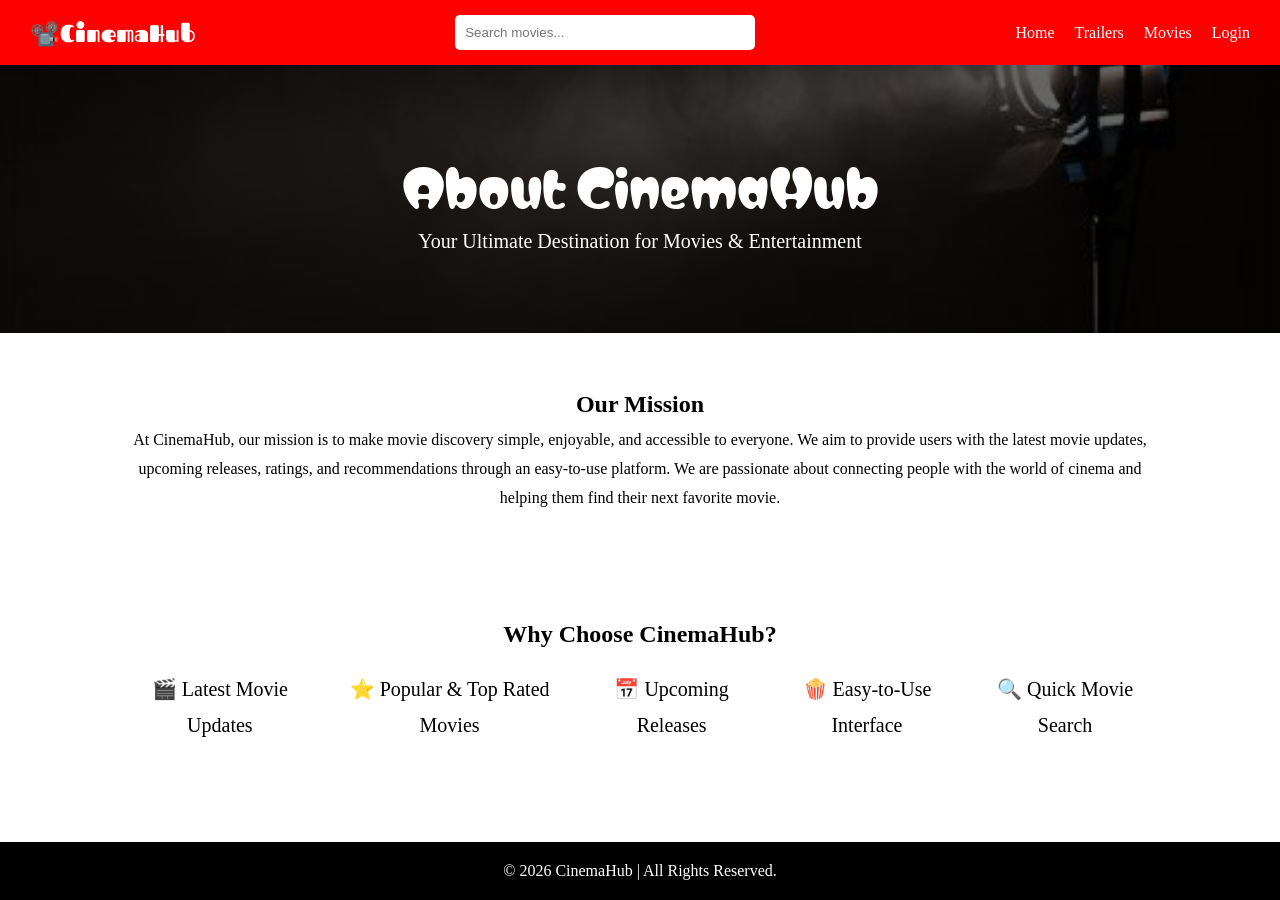
<file: index.html>
<!DOCTYPE html>
<html lang="en">

<head>
    <meta charset="UTF-8">
    <meta name="viewport" content="width=device-width, initial-scale=1.0">
    <title>📽️CinemaHub</title>
    <link rel="stylesheet" href="index.css">
    <link rel="preconnect" href="https://fonts.googleapis.com">
    <link rel="preconnect" href="https://fonts.gstatic.com" crossorigin>
    <link href="https://fonts.googleapis.com/css2?family=Fascinate&family=Luckiest+Guy&display=swap" rel="stylesheet">
    <link rel="preconnect" href="https://fonts.googleapis.com">
    <link rel="preconnect" href="https://fonts.gstatic.com" crossorigin>
    <link href="https://fonts.googleapis.com/css2?family=Fascinate&family=Luckiest+Guy&family=Matemasie&display=swap"
        rel="stylesheet">
        <link rel="stylesheet" href="responsive.css">
</head>

<body>
    <div class="header">
        <nav>
            <h1 class="fascinate-regular">📽️CinemaHub</h1>
            <input type="search" placeholder="Search movies..." id="searchInput">
            <ul>
                <li><a href="index.html">Home</a></li>
                <li><a href="trailers.html">Trailers</a></li>
                <li><a href="movies.html">Movies</a></li>
                <li><a href="login.html">Login</a></li>

            </ul>
        </nav>
    </div>
    <div class="hero">
        <h1 class="matemasie-regular">About CinemaHub</h1>
        <p>Your Ultimate Destination for Movies & Entertainment</p>
    </div>
    <section class="mission">
        <h2>Our Mission</h2>
        <p>
            At CinemaHub, our mission is to make movie discovery simple, enjoyable,
            and accessible to everyone. We aim to provide users with the latest
            movie updates, upcoming releases, ratings, and recommendations through
            an easy-to-use platform. We are passionate about connecting people with
            the world of cinema and helping them find their next favorite movie.
        </p>
    </section>
    <section class="why">
        <h2>Why Choose CinemaHub?</h2>

        <ul>
            <li>🎬 Latest Movie Updates</li>
            <li>⭐ Popular & Top Rated Movies</li>
            <li>📅 Upcoming Releases</li>
            <li>🍿 Easy-to-Use Interface</li>
            <li>🔍 Quick Movie Search</li>
        </ul>
    </section>
    <footer>
        <p>&copy; 2026 CinemaHub | All Rights Reserved.</p>
    </footer>
</body>

</html>
</file>
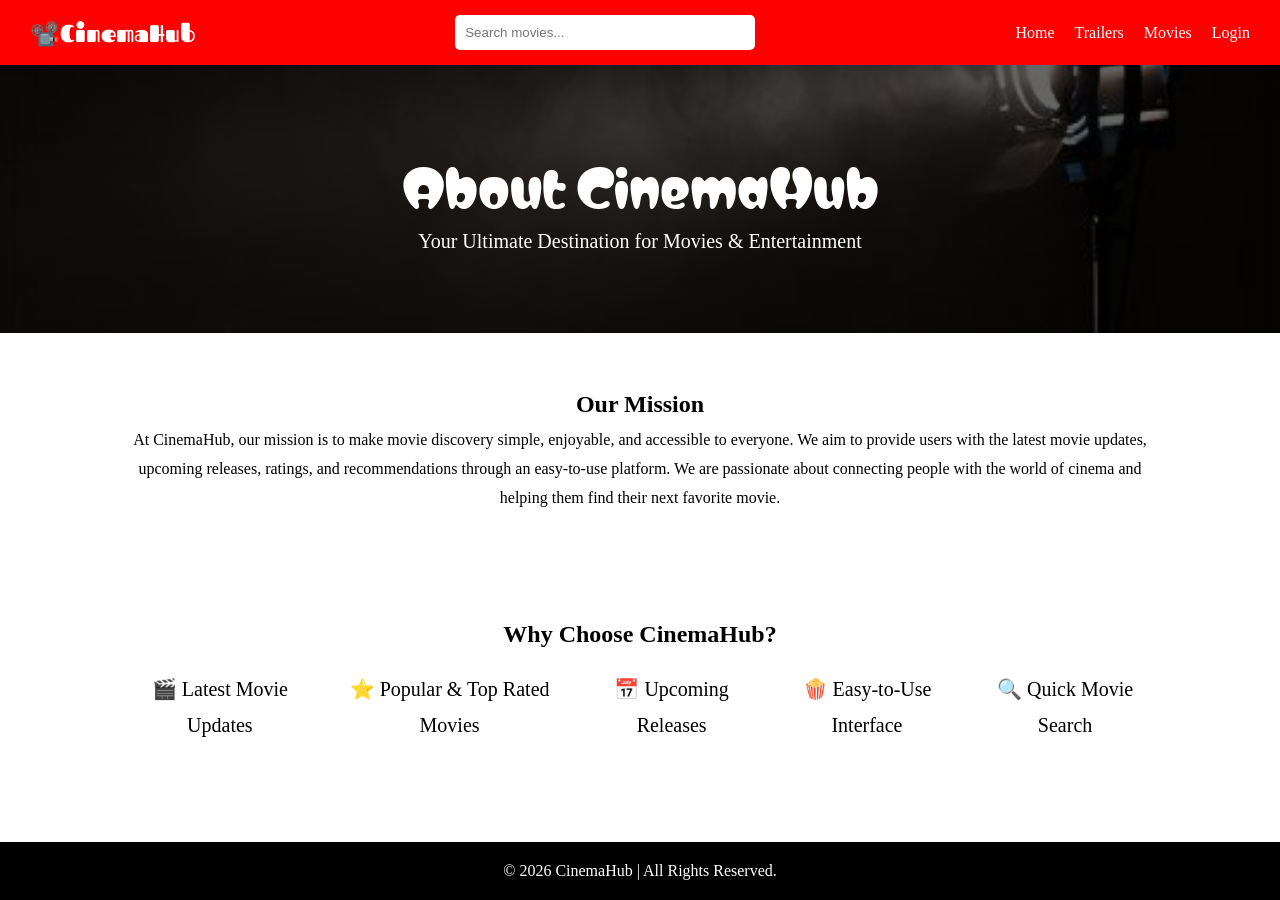
<file: about.html>
<!DOCTYPE html>
<html lang="en">

<head>
    <meta charset="UTF-8">
    <meta name="viewport" content="width=device-width, initial-scale=1.0">
    <title>📽️CinemaHub</title>
    <link rel="stylesheet" href="about.css">
    <link rel="preconnect" href="https://fonts.googleapis.com">
    <link rel="preconnect" href="https://fonts.gstatic.com" crossorigin>
    <link href="https://fonts.googleapis.com/css2?family=Fascinate&family=Luckiest+Guy&display=swap" rel="stylesheet">
    <link rel="preconnect" href="https://fonts.googleapis.com">
    <link rel="preconnect" href="https://fonts.gstatic.com" crossorigin>
    <link href="https://fonts.googleapis.com/css2?family=Fascinate&family=Luckiest+Guy&family=Matemasie&display=swap"
        rel="stylesheet">
        <link rel="stylesheet" href="responsive.css">
</head>

<body>
    <div class="header">
        <nav>
            <h1 class="fascinate-regular">📽️CinemaHub</h1>
            <input type="search" placeholder="Search movies..." id="searchInput">
            <ul>
                <li><a href="about.html">Home</a></li>
                <li><a href="trailers.html">Trailers</a></li>
                <li><a href="movies.html">Movies</a></li>
                <li><a href="login.html">Login</a></li>

            </ul>
        </nav>
    </div>
    <div class="hero">
        <h1 class="matemasie-regular">About CinemaHub</h1>
        <p>Your Ultimate Destination for Movies & Entertainment</p>
    </div>
    <section class="mission">
        <h2>Our Mission</h2>
        <p>
            At CinemaHub, our mission is to make movie discovery simple, enjoyable,
            and accessible to everyone. We aim to provide users with the latest
            movie updates, upcoming releases, ratings, and recommendations through
            an easy-to-use platform. We are passionate about connecting people with
            the world of cinema and helping them find their next favorite movie.
        </p>
    </section>
    <section class="why">
        <h2>Why Choose CinemaHub?</h2>

        <ul>
            <li>🎬 Latest Movie Updates</li>
            <li>⭐ Popular & Top Rated Movies</li>
            <li>📅 Upcoming Releases</li>
            <li>🍿 Easy-to-Use Interface</li>
            <li>🔍 Quick Movie Search</li>
        </ul>
    </section>
    <footer>
        <p>&copy; 2026 CinemaHub | All Rights Reserved.</p>
    </footer>
</body>

</html>
</file>
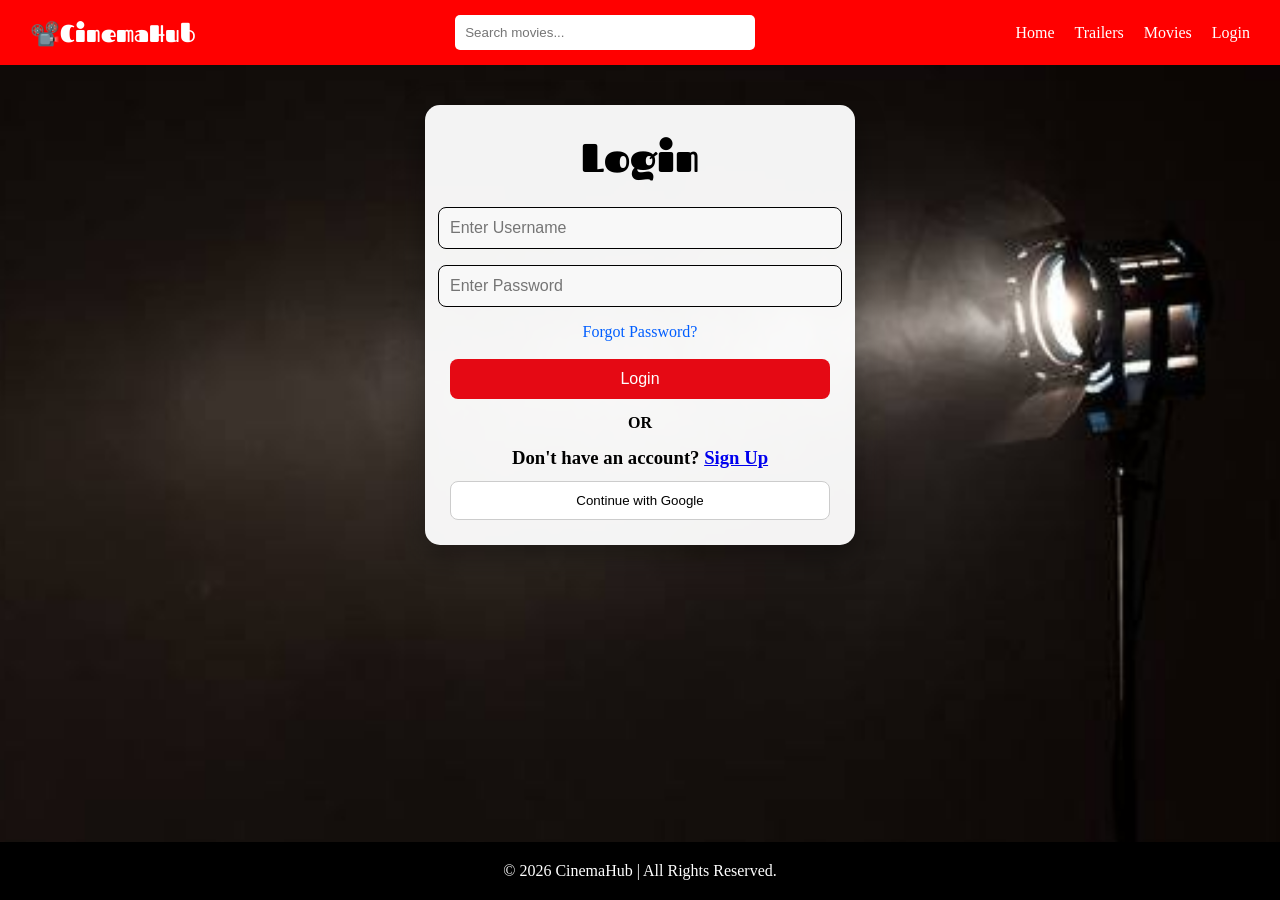
<file: login.html>
<!DOCTYPE html>
<html lang="en">

<head>
    <meta charset="UTF-8">
    <meta name="viewport" content="width=device-width, initial-scale=1.0">
    <title>Login - CinemaHub</title>

    <link rel="stylesheet" href="index.css">
    <link rel="stylesheet" href="login.css">

    <link rel="preconnect" href="https://fonts.googleapis.com">
    <link rel="preconnect" href="https://fonts.gstatic.com" crossorigin>

    <link href="https://fonts.googleapis.com/css2?family=Fascinate&family=Luckiest+Guy&display=swap" rel="stylesheet">
<link rel="stylesheet" href="responsive.css">
</head>

<body>

    <div class="header">
        <nav>
            <h1 class="fascinate-regular">📽️CinemaHub</h1>

            <input type="search" placeholder="Search movies..." id="searchInput">

            <ul>
                <li><a href="index.html">Home</a></li>
                <li><a href="trailers.html">Trailers</a></li>
                <li><a href="movies.html">Movies</a></li>
                <li><a href="login.html">Login</a></li>
            </ul>
        </nav>
    </div>

    <div class="container">

        <div class="login-page">
            <h1>Login</h1>
        </div>

        <input type="text" placeholder="Enter Username">

        <input type="password" placeholder="Enter Password">

        <div class="forgot-password">
            <a href="#">Forgot Password?</a>
        </div>

        <button class="login-btn">Login</button>

        <div class="divide">
            <span>OR</span>
        </div>

        <div class="signup-button">
            <h3>
                Don't have an account?
                <a href="#">Sign Up</a>
            </h3>
        </div>

        <button class="google-btn">
            Continue with Google
        </button>

    </div>

    <footer>
        <p>&copy; 2026 CinemaHub | All Rights Reserved.</p>
    </footer>

</body>

</html>
</file>
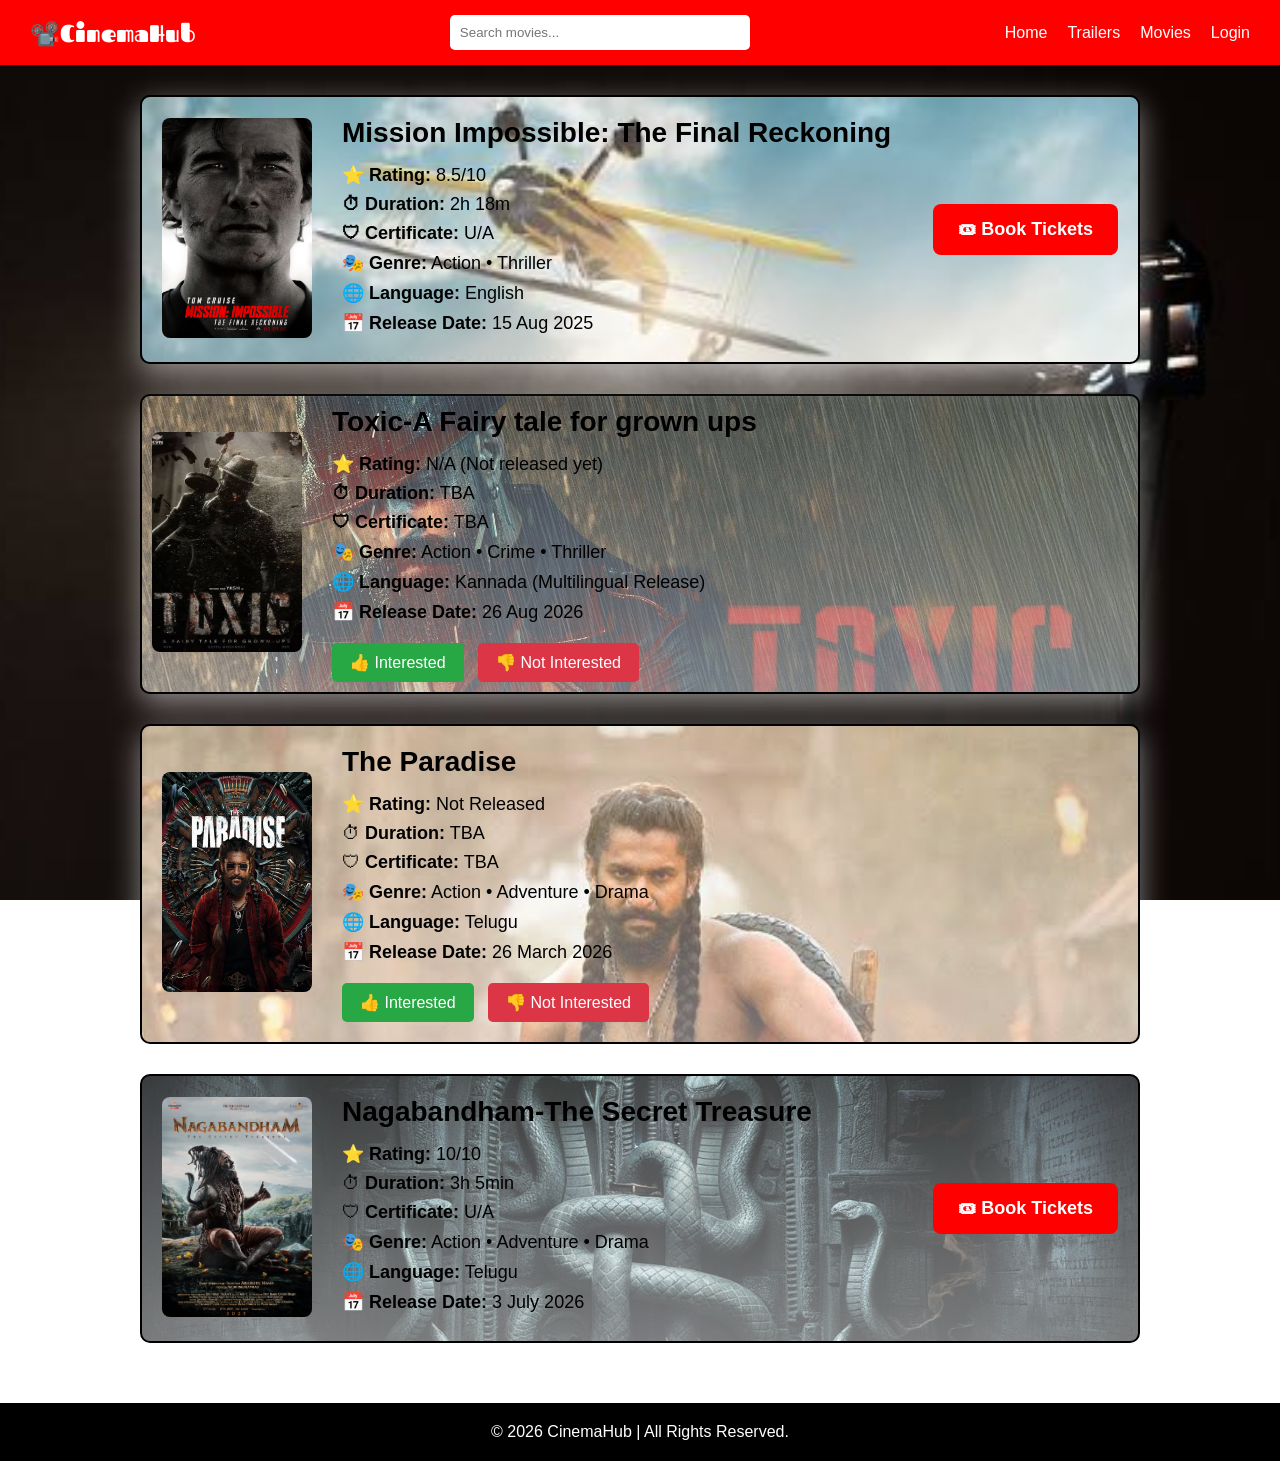
<file: movies.html>
<!DOCTYPE html>
<html lang="en">

<head>
    <meta charset="UTF-8">
    <meta name="viewport" content="width=device-width, initial-scale=1.0">
    <title>Movies - CinemaHub</title>
    <link rel="stylesheet" href="index.css">
    <link rel="stylesheet" href="movies.css">
    <link rel="preconnect" href="https://fonts.googleapis.com">
    <link rel="preconnect" href="https://fonts.gstatic.com" crossorigin>
    <link href="https://fonts.googleapis.com/css2?family=Fascinate&family=Luckiest+Guy&display=swap" rel="stylesheet">
<link rel="stylesheet" href="responsive.css">
</head>

<body>
    <div class="header">
        <nav>
            <h1 class="fascinate-regular">📽️CinemaHub</h1>
            <input type="search" placeholder="Search movies..." id="searchInput">
            <ul>
                <li><a href="index.html">Home</a></li>
                <li><a href="trailers.html">Trailers</a></li>
                <li><a href="movies.html">Movies</a></li>
                <li><a href="login.html">Login</a></li>

            </ul>
        </nav>
    </div>

    <div class="movie-card1">

        <div class="poster">
            <img src="images/mission.jpg" alt="Movie Poster">
        </div>

        <div class="details">
            <h2>Mission Impossible: The Final Reckoning</h2>

            <p><strong>⭐ Rating:</strong> 8.5/10</p>
            <p><strong>⏱ Duration:</strong> 2h 18m</p>
            <p><strong>🛡 Certificate:</strong> U/A</p>
            <p><strong>🎭 Genre:</strong> Action • Thriller</p>
            <p><strong>🌐 Language:</strong> English</p>
            <p><strong>📅 Release Date:</strong> 15 Aug 2025</p>

           
        </div>

        <div class="book">
            <button>🎟 Book Tickets</button>
        </div>

    </div>


    <div class="movie-card2">

        <div class="poster">
            <img src="images/toxic.jpg" alt="Movie Poster">
        </div>

        <div class="details">
            <h2>Toxic-A Fairy tale for grown ups</h2>

            <p><strong>⭐ Rating:</strong> N/A (Not released yet)</p>
            <p><strong>⏱ Duration:</strong> TBA</p>
            <p><strong>🛡 Certificate:</strong> TBA</p>
            <p><strong>🎭 Genre:</strong> Action • Crime • Thriller</p>
            <p><strong>🌐 Language:</strong> Kannada (Multilingual Release)</p>
            <p><strong>📅 Release Date:</strong> 26 Aug 2026</p>

            <div class="buttons">
                <button class="interest">👍 Interested</button>
                <button class="not-interest">👎 Not Interested</button>
            </div>
        </div>

      


    </div>

    <div class="movie-card3">

        <div class="poster">
            <img src="images/paradise.jpg" alt="Movie Poster">
        </div>

        <div class="details">
            <h2>The Paradise</h2>

            <p>⭐ <b>Rating:</b> Not Released</p>
            <p>⏱ <b>Duration:</b> TBA</p>
            <p>🛡 <b>Certificate:</b> TBA</p>
            <p>🎭 <b>Genre:</b> Action • Adventure • Drama</p>
            <p>🌐 <b>Language:</b> Telugu</p>
            <p>📅 <b>Release Date:</b> 26 March 2026</p>

            <div class="buttons">
                <button class="interest">👍 Interested</button>
                <button class="not-interest">👎 Not Interested</button>
            </div>
        </div>

        

    </div>

    <div class="movie-card4">

        <div class="poster">
            <img src="images/nagabandham.jpg" alt="Movie Poster">
        </div>

        <div class="details">
            <h2>Nagabandham-The Secret Treasure</h2>

            <p>⭐ <b>Rating:</b> 10/10</p>
            <p>⏱ <b>Duration:</b> 3h 5min</p>
            <p>🛡 <b>Certificate:</b> U/A</p>
            <p>🎭 <b>Genre:</b> Action • Adventure • Drama</p>
            <p>🌐 <b>Language:</b> Telugu</p>
            <p>📅 <b>Release Date:</b> 3 July 2026</p>

           
        </div>

        <div class="book">
            <button>🎟 Book Tickets</button>
        </div>


    </div>

     <footer>
        <p>&copy; 2026 CinemaHub | All Rights Reserved.</p>
    </footer>
</body>

</html>
</file>
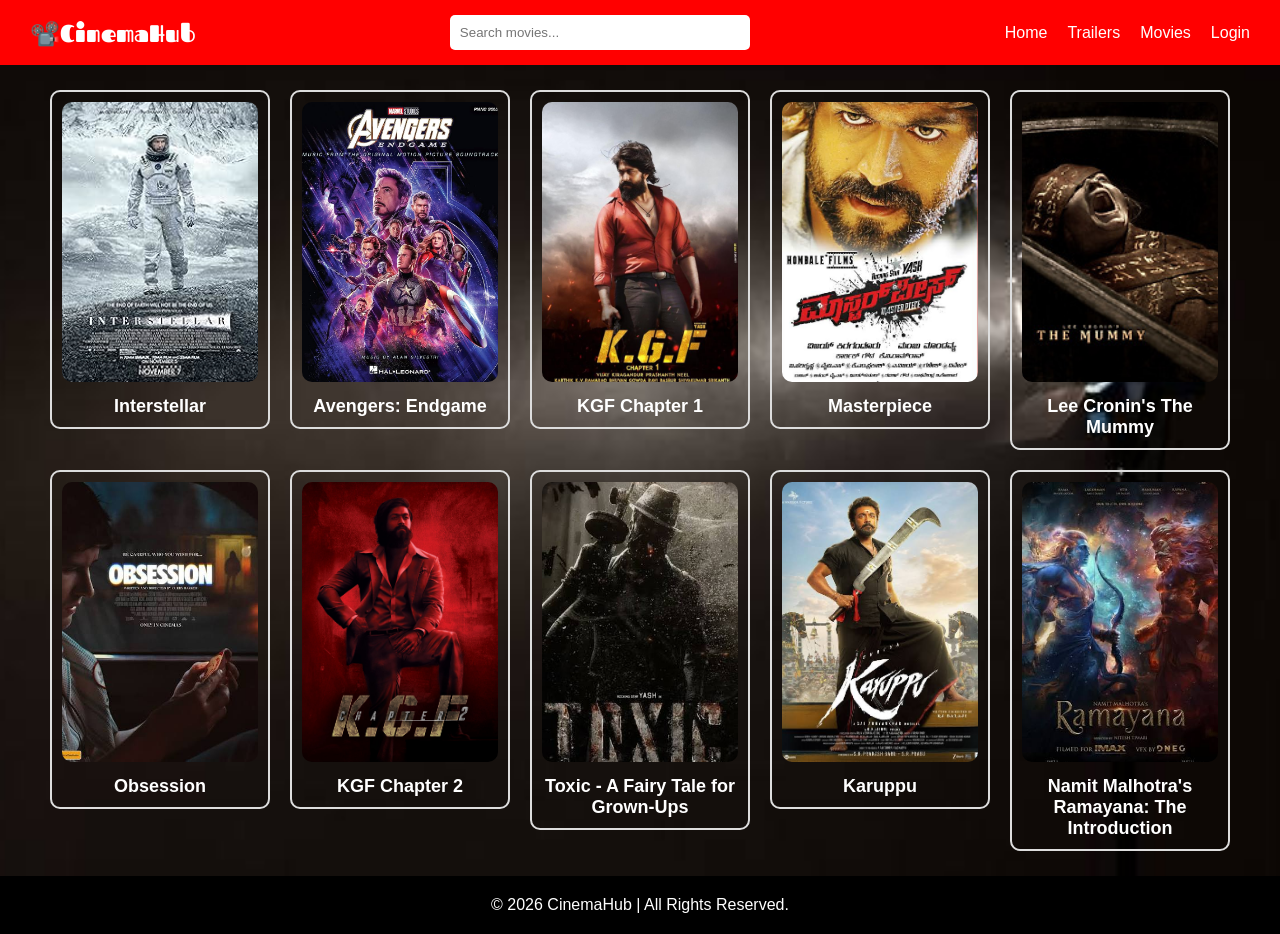
<file: trailers.html>
<!DOCTYPE html>
<html lang="en">

<head>
    <meta charset="UTF-8">
    <meta name="viewport" content="width=device-width, initial-scale=1.0">
    <title>Trailers - CinemaHub</title>
    <link rel="stylesheet" href="index.css">
    <link rel="stylesheet" href="trailers.css">
    <link rel="preconnect" href="https://fonts.googleapis.com">
    <link rel="preconnect" href="https://fonts.gstatic.com" crossorigin>
    <link href="https://fonts.googleapis.com/css2?family=Fascinate&family=Luckiest+Guy&display=swap" rel="stylesheet">
    <link rel="stylesheet" href="responsive.css">
</head>

<body>
    <div class="header">
        <nav>
            <h1 class="fascinate-regular">📽️CinemaHub</h1>
            <input type="search" placeholder="Search movies..." id="searchInput">
            <ul>
                <li><a href="index.html">Home</a></li>
                <li><a href="trailers.html">Trailers</a></li>
                <li><a href="movies.html">Movies</a></li>
                <li><a href="login.html">Login</a></li>

            </ul>
        </nav>
    </div>
    <div class="movies-container">

        <div class="movie-card">
            <a href="https://youtu.be/zSWdZVtXT7E?si=Rh7zmFLlmH-7F7C2" target="_blank">
                <img src="images/interstellar.jpg" alt="Interstellar">
            </a>
            <h3>Interstellar</h3>
        </div>

        <div class="movie-card">
            <a href="https://youtu.be/TcMBFSGVi1c?si=Ap93hCdmaJjwX0XD" target="_blank">
                <img src="images/endgame.jpg" alt="Endgame">
            </a>
            <h3>Avengers: Endgame</h3>
        </div>

        <div class="movie-card">
            <a href="https://youtu.be/qXgF-iJ_ezE?si=OY556lMPvOY6PLmp" target="_blank">
                <img src="images/kgf1.jpg" alt="KGF1">
            </a>
            <h3>KGF Chapter 1</h3>
        </div>

        <div class="movie-card">
            <a href="https://youtu.be/q6GlT_eJKmc?si=NuytmUW1XndqOsqM" target="_blank">
                <img src="images/masterpiece.jpg" alt="masterpeice">
            </a>
            <h3>Masterpiece</h3>
        </div>

        <div class="movie-card">
            <a href="https://youtu.be/XJ0uv-phsDk?si=pffqRQXHPrtDcK7_" target="_blank">
                <img src="images/Lee Cronin's The Mummy.jpg" alt="The Mummy">
            </a>
            <h3>Lee Cronin's The Mummy</h3>
        </div>

        <div class="movie-card">
            <a href="https://youtu.be/QparPBLUeEI?si=Xyv28sC-lxtsIjRp" target="_blank">
                <img src="images/Obsession.jpg" alt="Obsession">
            </a>
            <h3>Obsession</h3>
        </div>

        <div class="movie-card">
            <a href="https://youtu.be/jQsE85cI384?si=AnHXzzB5BWUAa0_u" target="_blank">
                <img src="images/kgf2.jpg" alt="KGF Chapter 2">
            </a>
            <h3>KGF Chapter 2</h3>
        </div>

        <div class="movie-card">
            <a href="https://youtu.be/LYK5ETKbODE?si=PEhaMpEJjYs84anT" target="_blank">
                <img src="images/toxic.jpg" alt="Toxic">
            </a>
            <h3>Toxic - A Fairy Tale for Grown-Ups</h3>
        </div>

        <div class="movie-card">
            <a href="https://youtu.be/JpVl_-1YgIo?si=IzIi6vU3D7K0iQME" target="_blank">
                <img src="images/Karuppu.jpg" alt="Karuppu">
            </a>
            <h3>Karuppu</h3>
        </div>

        <div class="movie-card">
            <a href="https://youtu.be/gzUu-FJ7s-Y?si=8T3xlkkOuwLrNhK1" target="_blank">
                <img src="images/Ramayan.jpg" alt="Ramayan">
            </a>
            <h3>Namit Malhotra's Ramayana: The Introduction</h3>
        </div>
    </div>
    <footer>
        <p>&copy; 2026 CinemaHub | All Rights Reserved.</p>
    </footer>
</body>

</html>
</file>
<file: index.css>
* {
    padding: 0;
    margin: 0;
}

nav {
    background-color: #ff0000;
    color: #ffffff;
    padding: 15px 30px;

    display: flex;
    justify-content: space-between;
    align-items: center;
}

h1 {
    font-family: "Fascinate", system-ui;
    font-weight: 400;
    margin: 0;
}

ul {
    list-style: none;
    display: flex;
    gap: 20px;
    margin: 0;
    padding: 0;
}

nav a {
    text-decoration: none;
    color: #ffffff;
}

nav a:hover {
    color: yellow;
    transition: 0.3s;
}

.hero {
    background: linear-gradient(rgba(0, 0, 0, 0.6), rgba(0, 0, 0, 0.6)),
        url("images/cinema.jpg");
    background-size: cover;
    background-position: center;
    background-repeat: no-repeat;
    color: white;
    text-align: center;
    padding: 80px 20px;
}

.hero h1 {
    font-size: 50px;
}

.hero p {
    font-size: 20px;
    margin-top: 10px;
}

.matemasie-regular {
    font-family: "Matemasie", sans-serif;
    font-weight: 400;
    font-style: normal;
}

.mission,
.why {
    width: 80%;
    margin: 50px auto;
    text-align: center;
    line-height: 1.8;
}

.why ul {
    list-style: none;
    padding: 0;
}

.why li {
    margin: 15px 0;
    font-size: 20px;
}

footer {
    background: black;
    color: white;
    text-align: center;
    padding: 20px;
    margin-top: 60px;
}

#searchInput {
    padding: 10px;
    width: 300px;
    border: none;
    border-radius: 5px;
}
main {
    flex: 1;
}
html, body {
    height: 100%;
}

body {
    min-height: 100vh;
    display: flex;
    flex-direction: column;
}

main {
    flex: 1;
}

footer {
    background: black;
    color: white;
    text-align: center;
    padding: 20px;
    margin-top: auto;
}
</file>
<file: responsive.css>
/* ================================================= */
/* TABLET / SMALL LAPTOP */
/* ================================================= */

@media screen and (max-width: 992px) {

    /* ============================= */
    /* NAVBAR */
    /* ============================= */

    nav {
        flex-wrap: wrap;
        justify-content: space-between;
        gap: 15px;
        padding: 15px 20px;
    }

    #searchInput {
        width: 250px;
        max-width: 40%;
    }

    nav ul {
        display: flex;
        flex-wrap: wrap;
        justify-content: center;
        gap: 15px;
    }


    /* ============================= */
    /* MOVIES PAGE */
    /* ============================= */

    .movie-card1,
    .movie-card2,
    .movie-card3,
    .movie-card4 {
        width: 90%;
        flex-direction: column;
        text-align: center;
        padding: 20px;
    }

    .details {
        margin-left: 0;
        margin-top: 20px;
    }

    .book {
        margin-top: 20px;
    }


    /* ============================= */
    /* LOGIN */
    /* ============================= */

    .container {
        width: 90%;
        max-width: 400px;
    }


    /* ============================= */
    /* HERO */
    /* ============================= */

    .hero h1 {
        font-size: 40px;
    }

    .hero p {
        font-size: 18px;
    }
}


/* ================================================= */
/* MOBILE */
/* ================================================= */

@media screen and (max-width: 600px) {

    /* ============================= */
    /* FIXED HEADER */
    /* ============================= */

    .header {
        position: fixed;
        top: 0;
        left: 0;
        width: 100%;
        z-index: 1000;
    }

    body {
        padding-top: 145px;
    }


    /* ============================= */
    /* MOBILE NAVBAR */
    /* ============================= */

    nav {
        flex-direction: row;
        flex-wrap: wrap;
        justify-content: center;
        align-items: center;
        gap: 8px;
        padding: 10px;
    }

    nav h1 {
        width: 100%;
        text-align: center;
        font-size: 27px;
        margin: 0;
    }

    #searchInput {
        width: 100%;
        max-width: 250px;
        padding: 8px;
    }

    nav ul {
        width: 100%;
        display: flex;
        flex-direction: row;
        justify-content: center;
        align-items: center;
        flex-wrap: wrap;
        gap: 12px;
        margin: 0;
        padding: 0;
    }

    nav ul li {
        list-style: none;
    }

    nav ul li a {
        font-size: 14px;
    }


    /* ============================= */
    /* HERO */
    /* ============================= */

    .hero {
        padding: 50px 15px;
    }

    .hero h1 {
        font-size: 32px;
    }

    .hero p {
        font-size: 16px;
    }


    /* ============================= */
    /* ABOUT SECTIONS */
    /* ============================= */

    .mission,
    .why {
        width: 95%;
    }

    .why li {
        font-size: 16px;
    }


    /* ============================= */
    /* TRAILER CARDS */
    /* ============================= */

    .movies-container {
        background: transparent;
        margin: 20px 15px;
        gap: 20px;
    }

    .movie-card {
        flex-basis: 100%;
        max-width: 350px;
    }

    .movie-card img {
        height: auto;
        max-height: 400px;
        object-fit: cover;
    }


    /* ============================= */
    /* MOVIES PAGE */
    /* ============================= */

    .movie-card1,
    .movie-card2,
    .movie-card3,
    .movie-card4 {
        width: 95%;
        flex-direction: column;
        text-align: center;
        padding: 15px;
    }

    /* CENTER POSTER */

    .poster {
        width: 100%;
        display: flex;
        justify-content: center;
        align-items: center;
    }

    .poster img {
        display: block;
        width: 120px;
        height: 180px;
        object-fit: cover;
        margin: 0 auto;
    }


    /* MOVIE DETAILS */

    .details {
        margin-left: 0;
        margin-top: 20px;
        text-align: center;
    }

    .details h2 {
        font-size: 22px;
    }

    .details p {
        font-size: 15px;
    }


    /* BUTTONS */

    .buttons {
        display: flex;
        flex-direction: column;
        gap: 10px;
    }

    .buttons button,
    .book button {
        width: 100%;
    }


    /* ============================= */
    /* LOGIN PAGE */
    /* ============================= */

    .container {
        position: relative;
        top: auto;
        left: auto;
        transform: none;

        width: 90%;
        max-width: 400px;

        margin: 30px auto 60px;
        padding: 22px;
    }

    .login-page h1 {
        font-size: 35px;
        margin-bottom: 12px;
    }

    .container input {
        padding: 10px;
        margin: 7px 0;
    }

    .login-btn,
    .google-btn {
        padding: 10px;
    }

    .divide {
        margin: 13px 0;
    }


    /* ============================= */
    /* FOOTER */
    /* ============================= */

    footer {
        position: relative;
        width: 100%;
        margin-top: auto;
        padding: 20px;
    }
}
</file>
<file: about.css>
* {
    padding: 0;
    margin: 0;
}

nav {
    background-color: #ff0000;
    color: #ffffff;
    padding: 15px 30px;

    display: flex;
    justify-content: space-between;
    align-items: center;
}

h1 {
    font-family: "Fascinate", system-ui;
    font-weight: 400;
    margin: 0;
}

ul {
    list-style: none;
    display: flex;
    gap: 20px;
    margin: 0;
    padding: 0;
}

nav a {
    text-decoration: none;
    color: #ffffff;
}

nav a:hover {
    color: yellow;
    transition: 0.3s;
}

.hero {
    background: linear-gradient(rgba(0, 0, 0, 0.6), rgba(0, 0, 0, 0.6)),
        url("images/cinema.jpg");
    background-size: cover;
    background-position: center;
    background-repeat: no-repeat;
    color: white;
    text-align: center;
    padding: 80px 20px;
}

.hero h1 {
    font-size: 50px;
}

.hero p {
    font-size: 20px;
    margin-top: 10px;
}

.matemasie-regular {
    font-family: "Matemasie", sans-serif;
    font-weight: 400;
    font-style: normal;
}

.mission,
.why {
    width: 80%;
    margin: 50px auto;
    text-align: center;
    line-height: 1.8;
}

.why ul {
    list-style: none;
    padding: 0;
}

.why li {
    margin: 15px 0;
    font-size: 20px;
}

footer {
    background: black;
    color: white;
    text-align: center;
    padding: 20px;
    margin-top: 60px;
}

#searchInput {
    padding: 10px;
    width: 300px;
    border: none;
    border-radius: 5px;
}
main {
    flex: 1;
}
html, body {
    height: 100%;
}

body {
    min-height: 100vh;
    display: flex;
    flex-direction: column;
}

main {
    flex: 1;
}

footer {
    background: black;
    color: white;
    text-align: center;
    padding: 20px;
    margin-top: auto;
}
</file>
<file: login.css>
html,
body {
    min-height: 100%;
    background-color: #000;
}

body {
    min-height: 100vh;

    background-image: url("images/cinema.jpg");
    background-size: cover;
    background-position: center;
    background-repeat: no-repeat;
    background-attachment: fixed;
}
/* ============================= */
/* LOGIN CONTAINER */
/* ============================= */

.container {

    position: relative;
    width: 90%;
    max-width: 380px;
    margin: 40px auto 80px;
    padding: 25px;
    background: rgba(255, 255, 255, 0.95);
    border-radius: 15px;
    box-shadow: 0 10px 30px rgba(0, 0, 0, 0.4);

    display: flex;
    flex-direction: column;
    align-items: center;

}


/* ============================= */
/* LOGIN HEADING */
/* ============================= */

.login-page h1 {
    margin-bottom: 15px;

    font-size: 40px;

    color: black;
}


/* ============================= */
/* INPUT FIELDS */
/* ============================= */

.container input {
    width: 100%;

    padding: 11px;

    margin: 8px 0;

    border: 1px solid #000000;

    border-radius: 8px;

    background: #f8f8f8;

    font-size: 16px;

    transition: 0.3s;
}

.container input:focus {
    outline: none;

    border-color: #e50914;

    box-shadow: 0 0 8px rgba(229, 9, 20, 0.4);
}


/* ============================= */
/* FORGOT PASSWORD */
/* ============================= */

.forgot-password {
    margin: 8px 0;
}

.forgot-password a {
    color: #005eff;

    text-decoration: none;
}

.forgot-password a:hover {
    text-decoration: underline;
}


/* ============================= */
/* LOGIN BUTTON */
/* ============================= */

.login-btn {
    width: 100%;

    padding: 11px;

    margin-top: 10px;

    border: none;

    border-radius: 8px;

    background: #e50914;

    color: white;

    font-size: 16px;

    cursor: pointer;

    transition: 0.3s;
}

.login-btn:hover {
    background: #b20710;
}


/* ============================= */
/* OR */
/* ============================= */

.divide {
    margin: 15px 0;

    font-weight: bold;

    color: black;
}


/* ============================= */
/* SIGN UP */
/* ============================= */

.signup-button {
    margin-bottom: 12px;

    text-align: center;

    color: black;
}


/* ============================= */
/* GOOGLE BUTTON */
/* ============================= */

.google-btn {
    width: 100%;

    padding: 11px;

    border-radius: 8px;

    border: 1px solid #ccc;

    background: white;

    cursor: pointer;

    transition: 0.3s;
}

.google-btn:hover {
    background: #f3f3f3;
}
</file>
<file: movies.css>
* {
    margin: 0;
    padding: 0;
    box-sizing: border-box;
    font-family: Arial, sans-serif;
}


body {
    background: url("images/cinema.jpg");
    background-size: cover;
    background-position: center;
    background-repeat: no-repeat;
    background-attachment: fixed;

    min-height: 100vh;

    display: flex;
    flex-direction: column;
}

.movie-card1 {
   
      width: 90%;
    max-width: 1000px;
    background: linear-gradient(rgba(255, 255, 255, 0.2), rgba(255, 255, 255, 0.45)),
        url("images/mission-bg.jpg");
    border: 2px solid #000;
    border-radius: 10px;
    padding: 20px;
    display: flex;
    align-items: center;
    justify-content: space-between;
    margin: auto;
    background-size: cover;
    background-position: center;
    background-repeat: no-repeat;
    margin-top: 30px;
    backdrop-filter: blur(12px);
    -webkit-backdrop-filter: blur(12px);
    box-shadow: 0 10px 30px rgba(255, 255, 255, 0.5);
    flex-basis: 240px;
}

.poster img {
    width: 150px;
    height: 220px;
    border-radius: 8px;
}

.details {
    flex: 1;
    margin-left: 30px;
}

.details h2 {
    margin-bottom: 15px;
    font-size: 28px;
}

.details p {
    margin: 8px 0;
    font-size: 18px;
}

.buttons {
    margin-top: 20px;
}

.buttons button {
    padding: 10px 18px;
    margin-right: 10px;
    border: none;
    border-radius: 5px;
    cursor: pointer;
    font-size: 16px;
}

.interest {
    background: #28a745;
    color: white;
}

.not-interest {
    background: #dc3545;
    color: white;
}

.book button {
    padding: 15px 25px;
    background: red;
    color: white;
    border: none;
    border-radius: 8px;
    cursor: pointer;
    font-size: 18px;
    font-weight: bold;
}

.book button:hover {
    background: darkred;
}

.movie-card1:hover {
    transform: scale(1.05);
    transition: 0.3s;
}

.movie-card2 {
  
    width: 90%;
    max-width: 1000px;
    background: linear-gradient(rgba(255, 255, 255, 0.2), rgba(255, 255, 255, 0.45)),
        url("images/toxic-bg.jpg");
    border: 2px solid #000;
    border-radius: 10px;
    padding: 10px;
    display: flex;
    align-items: center;
    justify-content: space-between;
    margin: auto;
    background-size: cover;
    background-position: top center;
    background-repeat: no-repeat;
    margin-top: 30px;
    box-shadow: 0 10px 30px rgba(255, 255, 255, 0.5);
}

.poster img {
    width: 150px;
    height: 220px;
    border-radius: 8px;
}

.details {
    flex: 1;
    margin-left: 30px;
}

.details h2 {
    margin-bottom: 15px;
    font-size: 28px;
}

.details p {
    margin: 8px 0;
    font-size: 18px;
}

.buttons {
    margin-top: 20px;
}

.buttons button {
    padding: 10px 18px;
    margin-right: 10px;
    border: none;
    border-radius: 5px;
    cursor: pointer;
    font-size: 16px;
}

.interest {
    background: #28a745;
    color: white;
}

.not-interest {
    background: #dc3545;
    color: white;
}

.book button {
    padding: 15px 25px;
    background: red;
    color: white;
    border: none;
    border-radius: 8px;
    cursor: pointer;
    font-size: 18px;
    font-weight: bold;
}

.book button:hover {
    background: darkred;
}

.movie-card2:hover {
    transform: scale(1.05);
    transition: 0.3s;
}

.movie-card3 {
   
    width: 90%;
    max-width: 1000px;
    background: linear-gradient(rgba(255, 255, 255, 0.2), rgba(255, 255, 255, 0.45)),
        url("images/paradise-bg.jpg");
    border: 2px solid #000;
    border-radius: 10px;
    padding: 20px;
    display: flex;
    align-items: center;
    justify-content: space-between;
    margin: auto;
    background-size: cover;
    background-position: top center;
    background-repeat: no-repeat;
    margin-top: 30px;
    box-shadow: 0 10px 30px rgba(255, 255, 255, 0.5);
}

.poster img {
    width: 150px;
    height: 220px;
    border-radius: 8px;
}

.details {
    flex: 1;
    margin-left: 30px;
}

.details h2 {
    margin-bottom: 15px;
    font-size: 28px;
}

.details p {
    margin: 8px 0;
    font-size: 18px;
}

.buttons {
    margin-top: 20px;
}

.buttons button {
    padding: 10px 18px;
    margin-right: 10px;
    border: none;
    border-radius: 5px;
    cursor: pointer;
    font-size: 16px;
}

.interest {
    background: #28a745;
    color: white;
}

.not-interest {
    background: #dc3545;
    color: white;
}

.book button {
    padding: 15px 25px;
    background: red;
    color: white;
    border: none;
    border-radius: 8px;
    cursor: pointer;
    font-size: 18px;
    font-weight: bold;
}

.book button:hover {
    background: darkred;
}

.movie-card3:hover {
    transform: scale(1.05);
    transition: 0.3s;
}

.movie-card4 {
   
    width: 90%;
    max-width: 1000px;
    background: linear-gradient(rgba(255, 255, 255, 0.2), rgba(255, 255, 255, 0.45)),
        url("images/nagabandham-bg.jpg");
    border: 2px solid #000;
    border-radius: 10px;
    padding: 20px;
    display: flex;
    align-items: center;
    justify-content: space-between;
    margin: auto;
    background-size: cover;
    background-position: center;
    background-repeat: no-repeat;
    margin-top: 30px;
    box-shadow: 0 10px 30px rgba(255, 255, 255, 0.5);
}

.poster img {
    width: 150px;
    height: 220px;
    border-radius: 8px;
}

.details {
    flex: 1;
    margin-left: 30px;
}

.details h2 {
    margin-bottom: 15px;
    font-size: 28px;
}

.details p {
    margin: 8px 0;
    font-size: 18px;
}

.buttons {
    margin-top: 20px;
}

.buttons button {
    padding: 10px 18px;
    margin-right: 10px;
    border: none;
    border-radius: 5px;
    cursor: pointer;
    font-size: 16px;
}

.interest {
    background: #28a745;
    color: white;
}

.not-interest {
    background: #dc3545;
    color: white;
}

.book button {
    padding: 15px 25px;
    background: red;
    color: white;
    border: none;
    border-radius: 8px;
    cursor: pointer;
    font-size: 18px;
    font-weight: bold;
}

.book button:hover {
    background: darkred;
}

.movie-card4:hover {
    transform: scale(1.05);
    transition: 0.3s;
}
footer {
    background: black;
    color: white;
    text-align: center;
    padding: 20px;
    margin-top: 60px;
}
</file>
<file: trailers.css>
* {
    margin: 0;
    padding: 0;
    box-sizing: border-box;
    font-family: Arial, sans-serif;
}


/* ============================= */
/* PAGE BACKGROUND */
/* ============================= */

html,
body {
    min-height: 100%;
}

body {
    min-height: 100vh;

    background-image: url("images/cinema.jpg");
    background-size: cover;
    background-position: center;
    background-repeat: no-repeat;
    background-attachment: fixed;

    display: flex;
    flex-direction: column;
}


/* ============================= */
/* TRAILERS CONTAINER */
/* ============================= */

.movies-container {
    display: flex;
    flex-wrap: wrap;
    justify-content: center;
    align-items: flex-start;

    gap: 20px;
    margin: 25px;

    color: white;

    /* IMPORTANT */
    background: transparent;
}


/* ============================= */
/* MOVIE CARD */
/* ============================= */

.movie-card {
    flex-basis: 220px;

    text-align: center;

    border: 2px solid #ddd;
    border-radius: 10px;

    padding: 10px;

    transition: 0.3s;

    background: transparent;
}

.movie-card:hover {
    transform: scale(1.05);
}


/* ============================= */
/* MOVIE IMAGE */
/* ============================= */

.movie-card img {
    width: 100%;
    height: 280px;

    object-fit: cover;

    border-radius: 10px;
}


/* ============================= */
/* MOVIE TITLE */
/* ============================= */

.movie-card h3 {
    margin-top: 10px;

    font-size: 18px;
}


/* ============================= */
/* FOOTER */
/* ============================= */

footer {
    margin-top: auto;

    background: black;
    color: white;

    text-align: center;

    padding: 20px;
}


/* ============================= */
/* MOBILE */
/* ============================= */

@media screen and (max-width: 600px) {

    .movies-container {
        margin: 20px 15px;

        gap: 20px;

        background: transparent;
    }

    .movie-card {
        flex-basis: 100%;

        max-width: 350px;
    }

    .movie-card img {
        height: auto;

        max-height: 400px;

        object-fit: cover;
    }

    .movie-card h3 {
        font-size: 18px;
    }

    footer {
        margin-top: 20px;
    }
}
</file>
